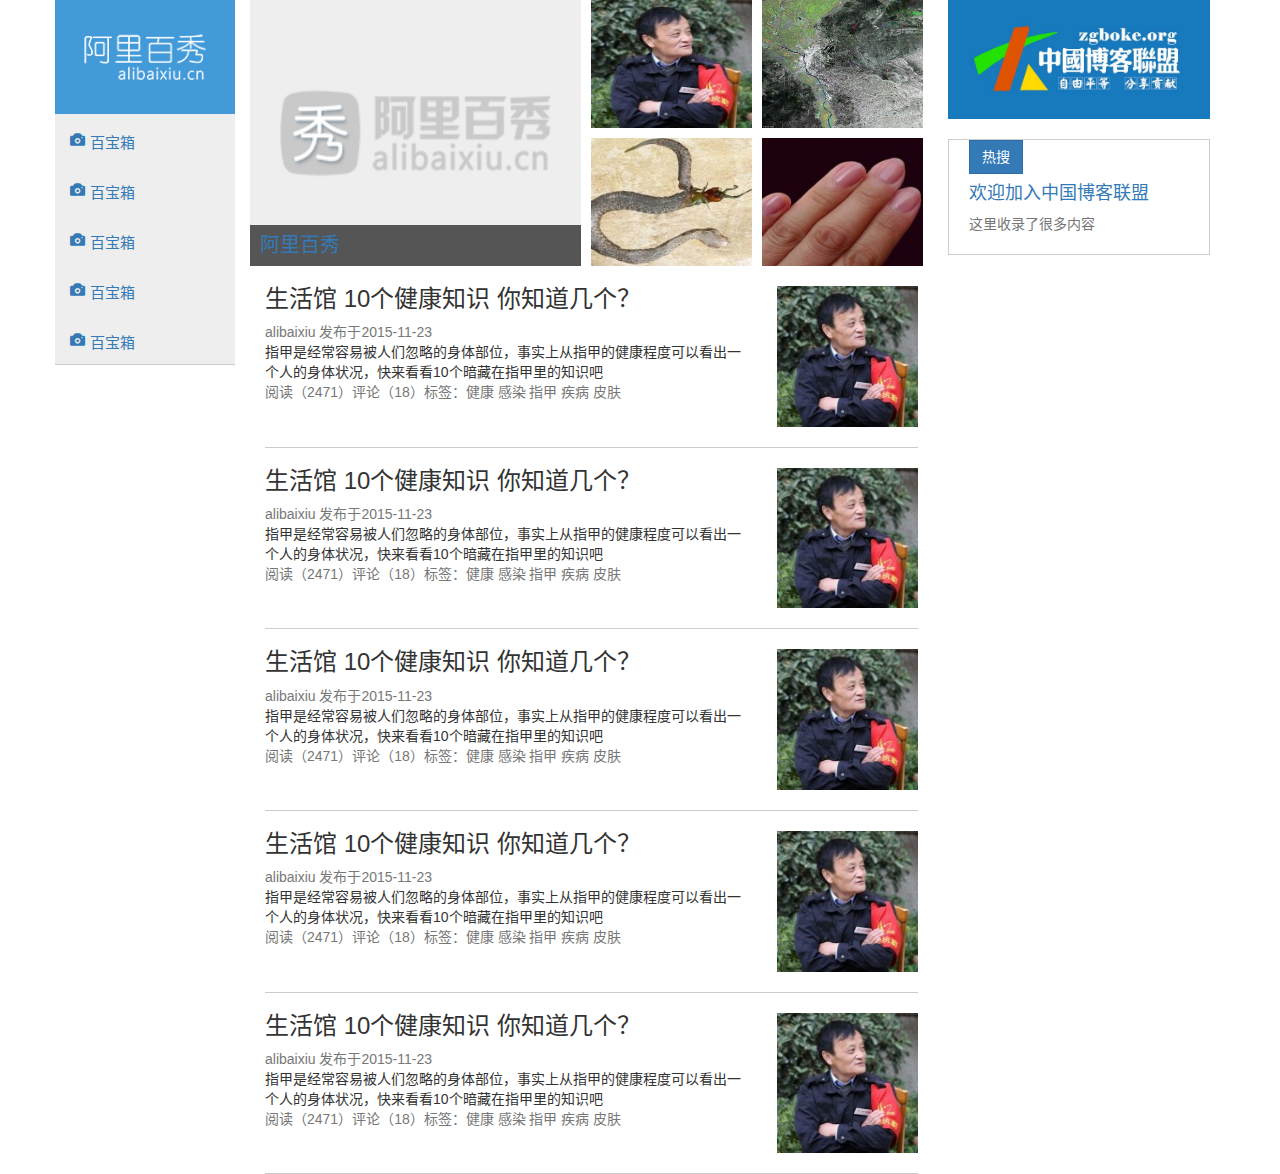
<file: bootstrap/index.html>
<!DOCTYPE html>
<html lang="zh-CN">

<head>
    <meta charset="UTF-8">
    <meta name="viewport" content="width=device-width, initial-scale=1.0">
    <title>Document</title>
    <link rel="stylesheet" href="bootstrap/css/bootstrap.min.css">
    <link rel="stylesheet" href="css/index.css">
</head>

<body>
    <div class="container">
        <div class="row">
            <header class="col-md-2">
                <div class="logo">
                    <img src="./images/logo.png" alt="" class="hidden-xs">
                    <span class="visible-xs">阿里百秀</span>

                    <div class="nav">
                        <ul>
                            <li><a class="glyphicon glyphicon-camera" href="#">百宝箱</a></li>
                            <li><a class="glyphicon glyphicon-camera" href="#">百宝箱</a></li>
                            <li><a class="glyphicon glyphicon-camera" href="#">百宝箱</a></li>
                            <li><a class="glyphicon glyphicon-camera" href="#">百宝箱</a></li>
                            <li><a class="glyphicon glyphicon-camera" href="#">百宝箱</a></li>
                        </ul>
                    </div>
                </div>
            </header>
            <article class="col-md-7">
                <div class="row">
                <div class="news clearfix">
                    <ul>
                        <li><a href="#">
                                <img src="./upload/lg.png" alt="" >
                                <p>阿里百秀</p>
                            </a></li>
                        <li><a href="#">
                                <img src="./upload/1.jpg" alt="">
                            </a></li>
                        <li><a href="#">
                                <img src="./upload/2.jpg" alt="">
                            </a></li>
                        <li><a href="#">
                                <img src="./upload/3.jpg" alt="">
                            </a></li>
                        <li><a href="#">
                                <img src="./upload/4.jpg" alt="">
                            </a></li>
                    </ul>
                </div></div>
                <div class="publish">
                        <div class="row">
                            <div class="col-sm-9">
                                <h3>生活馆 10个健康知识 你知道几个？</h3>
                                <p class="text-muted ">alibaixiu 发布于2015-11-23</p>
                                <p class="hidden-xs">指甲是经常容易被人们忽略的身体部位，事实上从指甲的健康程度可以看出一个人的身体状况，快来看看10个暗藏在指甲里的知识吧</p>
                                <p class="text-muted">阅读（2471）评论（18）标签：健康 感染 指甲 疾病 皮肤</p>
                            </div>
                            <div class="col-sm-3 pic hidden-xs">
                                <img src="./upload/1.jpg" alt="">
                            </div>
                        </div>
                </div><div class="publish">
                    <div class="row">
                        <div class="col-sm-9">
                            <h3>生活馆 10个健康知识 你知道几个？</h3>
                            <p class="text-muted hidden-xs">alibaixiu 发布于2015-11-23</p>
                            <p>指甲是经常容易被人们忽略的身体部位，事实上从指甲的健康程度可以看出一个人的身体状况，快来看看10个暗藏在指甲里的知识吧</p>
                            <p class="text-muted">阅读（2471）评论（18）标签：健康 感染 指甲 疾病 皮肤</p>
                        </div>
                        <div class="col-sm-3 pic hidden-xs">
                            <img src="./upload/1.jpg" alt="">
                        </div>
                    </div>
            </div><div class="publish">
                <div class="row">
                    <div class="col-sm-9">
                        <h3>生活馆 10个健康知识 你知道几个？</h3>
                        <p class="text-muted">alibaixiu 发布于2015-11-23</p>
                        <p class="hidden-xs">指甲是经常容易被人们忽略的身体部位，事实上从指甲的健康程度可以看出一个人的身体状况，快来看看10个暗藏在指甲里的知识吧</p>
                        <p class="text-muted">阅读（2471）评论（18）标签：健康 感染 指甲 疾病 皮肤</p>
                    </div>
                    <div class="col-sm-3 pic hidden-xs">
                        <img src="./upload/1.jpg" alt="">
                    </div>
                </div>
        </div><div class="publish">
            <div class="row">
                <div class="col-sm-9">
                    <h3>生活馆 10个健康知识 你知道几个？</h3>
                    <p class="text-muted">alibaixiu 发布于2015-11-23</p>
                    <p class="hidden-xs">指甲是经常容易被人们忽略的身体部位，事实上从指甲的健康程度可以看出一个人的身体状况，快来看看10个暗藏在指甲里的知识吧</p>
                    <p class="text-muted">阅读（2471）评论（18）标签：健康 感染 指甲 疾病 皮肤</p>
                </div>
                <div class="col-sm-3 pic hidden-xs">
                    <img src="./upload/1.jpg" alt="">
                </div>
            </div>
    </div><div class="publish">
        <div class="row">
            <div class="col-sm-9">
                <h3>生活馆 10个健康知识 你知道几个？</h3>
                <p class="text-muted">alibaixiu 发布于2015-11-23</p>
                <p class="hidden-xs">指甲是经常容易被人们忽略的身体部位，事实上从指甲的健康程度可以看出一个人的身体状况，快来看看10个暗藏在指甲里的知识吧</p>
                <p class="text-muted">阅读（2471）评论（18）标签：健康 感染 指甲 疾病 皮肤</p>
            </div>
            <div class="col-sm-3 pic hidden-xs">
                <img src="./upload/1.jpg" alt="">
            </div>
        </div>
</div>
            </article>
            <aside class="col-md-3"><a href="#" class="banner">
                <img src="./upload/zgboke.jpg" alt="">
            </a>
        <a href="#" class="hot">
            <span class="btn btn-primary">热搜</span>
        <h4>欢迎加入中国博客联盟</h4> 
    <p class="text-muted">这里收录了很多内容</p></a></aside>
        </div>

    </div>
    </div>
</body>
<html>
</file>
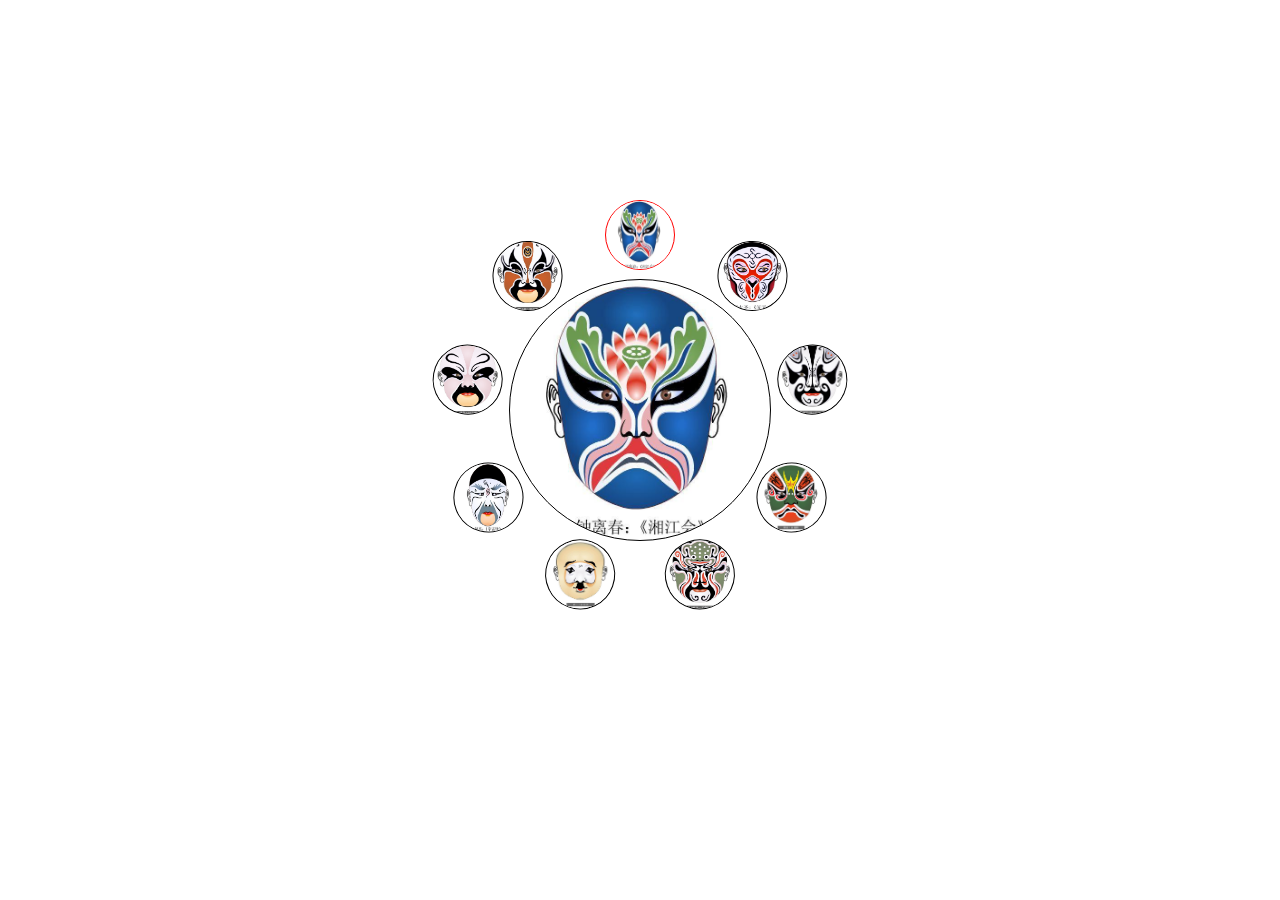
<file: Facebook/index.html>
<!DOCTYPE html>
<html lang="en">

<head>
    <meta charset="UTF-8">
    <meta name="viewport" content="width=device-width, initial-scale=1.0">
    <title>Fackbook</title>
    <style>
        body {
            margin: 0;
        }

        ul {
            margin: 0;
            padding: 0;
            list-style-type: none;
        }

        .wrap {
            margin: 200px auto 0;
            position: relative;
            width: 420px;
            height: 420px;
            display: flex
        }

        #face {
            margin: auto;
            width: 260px;
            height: 260px;
            background: center center no-repeat / auto 90% #fafafa;
            border: 1px solid #000;
            border-radius: 50%;
            background-image: url("image/01.jpg")  ;
            background-size: 260px 260px;
        }

        #face-list li {
            box-sizing: border-box;
            position: absolute;
            left: 175px;
            top: 0;
            width: 70px;
            height: 70px;
            border: 1px solid #000;
            border-radius: 50%;
            /* transform-origin??? */
            transform-origin: center 210px;
            overflow: hidden;
        }

        #face-list div {
            width: 100%;
            height: 100%;
            background: center center no-repeat / auto 90% #fafafa;
            text-align: center;
        }
        #face-list .active{
            border-color: red;
        }
    </style>
</head>

<body>
    <div class="wrap">
        <div id="face"></div>
        <ul id="face-list">

        </ul>
    </div>
</body>
<script>
    let imgUrl = [
        "image/01.jpg",
        "image/02.jpg",
        "image/03.jpg",
        "image/04.jpg",
        "image/05.jpg",
        "image/06.jpg",
        "image/07.jpg",
        "image/08.jpg",
        "image/09.jpg",
    ]
     {//生成布局
        let faceList = document.querySelector("#face-list")
        let inner = ""
        for(let i = 0 ;i<imgUrl.length;i++){
                inner+=`<li style="transform:rotate(${360/imgUrl.length*i}deg)")"><div style="transform:rotate(${-360/imgUrl.length*i}deg);background-image:url(${imgUrl[i]});background-size:60px 70px;background-repeat:no-repeat;background-position:center center"></div></li>`
        }
        faceList.innerHTML=inner
    }
    {//事件
        let face=document.querySelector('#face')
        let faceList=document.querySelectorAll('#face-list li')
        let now=0
        faceList[0].classList.add('active')
        faceList.forEach((item,index)=>{
            item.onclick=function(){
                faceList[now].classList.remove('active')
                now=index
                face.style.backgroundImage = `url('${imgUrl[index]}')`
                faceList[now].classList.add('active')
            }
        })

    }
</script>

</html>
</file>
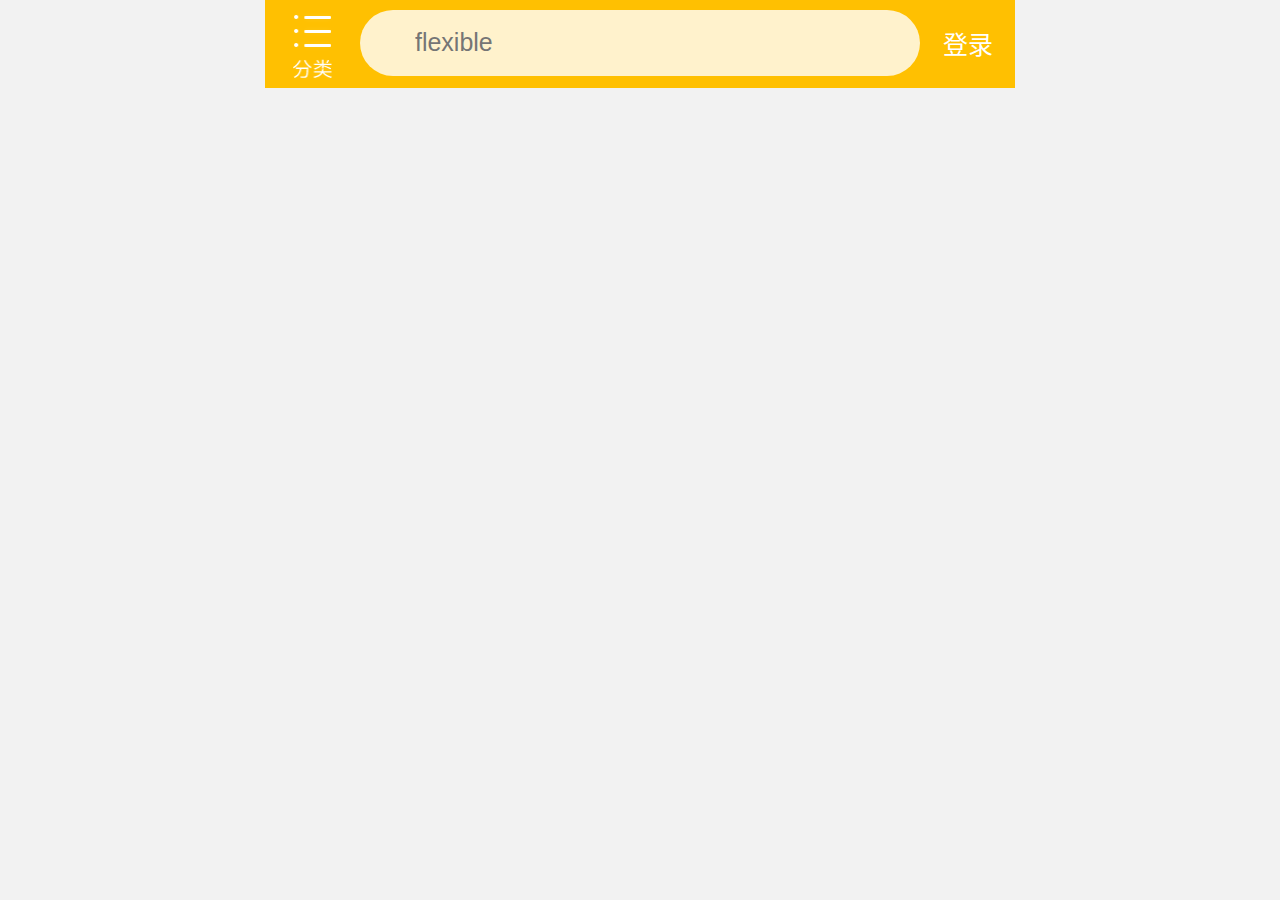
<file: Layout/flexiable/index.html>
<!DOCTYPE html>
<html lang="zh-CN">

<head>
    <meta charset="UTF-8">
    <meta name="viewport" content="width=device-width, user-scalable=no,initial-scale=1.0, maximum-scale=1.0, minimum-scale=1.0">

    <meta http-equiv="X-UA-Compatible" content="ie=edge">
    <link rel="stylesheet" href="css/normalize.css">
    <link rel="stylesheet" href="css/index.css">
    <!-- 引入我们的flexible.js 文件 -->
    <script src="js/flexible.js"></script>
    <title>flexible</title>
</head>

<body>
   <div class="search-content">
       <a href="#" class="classify"></a>
       <div class="search"><input type="text" name="" value="flexible" id=""></div>
       <a href="#" class="login">登录</a>
   </div>
</body>

</html>
</file>
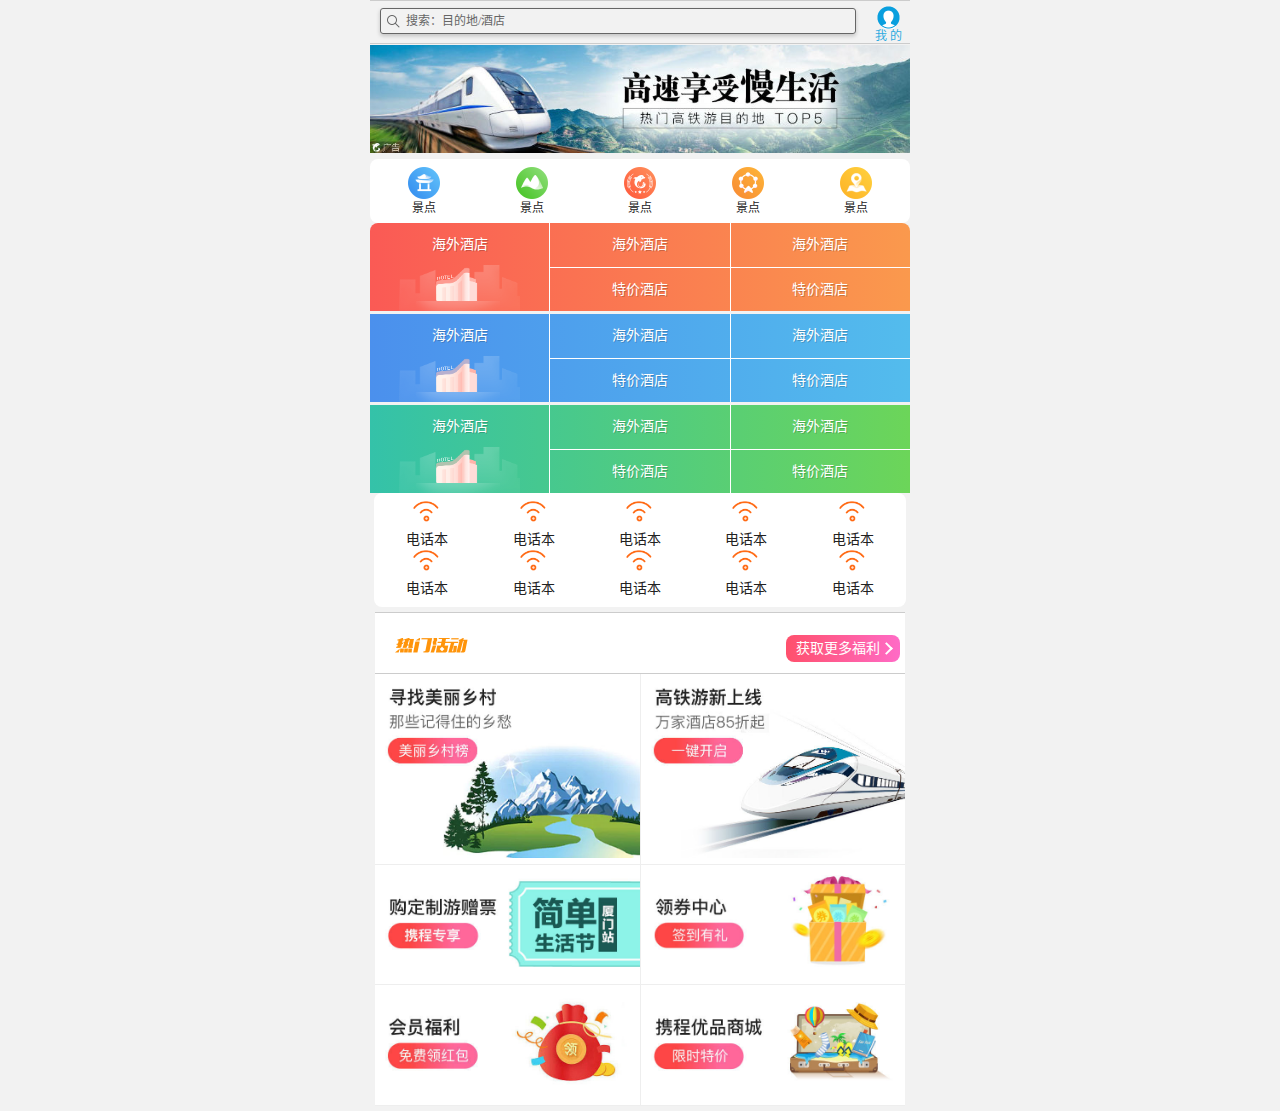
<file: Layout/flex/flex.html>
<!DOCTYPE html>
<html lang="zh-CN">

<head>
    <meta charset="UTF-8">
    <meta name="viewport" content="width=device-width, initial-scale=1.0">
    <title>携程</title>
    <link rel="stylesheet" href="css/normalize.css">
    <link rel="stylesheet" href="css/index.css">
</head>

<body>
    <!-- 顶部搜索框 -->
    <div class="search-index">
        <div class="search">搜索：目的地/酒店</div>
        <a href="" class="user">我 的</a>
    </div>
    <!-- 焦点图模块 -->
    <div class="focus"> <img src="./upload/focus.jpg" alt=""></div>
    <!-- 导航栏 -->
    <ul class="local-nav">
        <li><a href="" title="景点"><span class="local-nav-icon-icon1"></span><span>景点</span></a></li>
        <li><a href="" title="景点"><span class="local-nav-icon-icon2"></span><span>景点</span></a></li>
        <li><a href="" title="景点"><span class="local-nav-icon-icon3"></span><span>景点</span></a></li>
        <li><a href="" title="景点"><span class="local-nav-icon-icon4"></span><span>景点</span></a></li>
        <li><a href="" title="景点"><span class="local-nav-icon-icon5"></span><span>景点</span></a></li>
    </ul>
    <!-- flex没有外边距合并问题 -->
    <!-- 主导航栏 -->
    <nav>
        <div class="nav-common">
            <div class="nav-items"><a href="">海外酒店</a></div>
            <div class="nav-items">
                <a href="">海外酒店</a>
                <a href="">特价酒店</a>
            </div>
            <div class="nav-items"><a href="">海外酒店</a>
                <a href="">特价酒店</a></div>
        </div>
        <div class="nav-common">
            <div class="nav-items"><a href="">海外酒店</a></div>
            <div class="nav-items">
                <a href="">海外酒店</a>
                <a href="">特价酒店</a>
            </div>
            <div class="nav-items"><a href="">海外酒店</a>
                <a href="">特价酒店</a></div>
        </div>
        <div class="nav-common">
            <div class="nav-items"><a href="">海外酒店</a></div>
            <div class="nav-items">
                <a href="">海外酒店</a>
                <a href="">特价酒店</a>
            </div>
            <div class="nav-items"><a href="">海外酒店</a>
                <a href="">特价酒店</a></div>
        </div>

        <ul class="subnav-entry">
            <li>
                <a href="#">
                    <span class="subnav-entrty-icon"></span>
                    <span>电话本</span>
                </a>
            </li>
            <li><a href="#"><span class="subnav-entrty-icon"></span><span>电话本</span></a></li>
            <li><a href="#"><span class="subnav-entrty-icon"></span><span>电话本</span></a></li>
            <li><a href="#"><span class="subnav-entrty-icon"></span><span>电话本</span></a></li>
            <li><a href="#"><span class="subnav-entrty-icon"></span><span>电话本</span></a></li>
            <li><a href="#"><span class="subnav-entrty-icon"></span><span>电话本</span></a></li>
            <li><a href="#"><span class="subnav-entrty-icon"></span><span>电话本</span></a></li>
            <li><a href="#"><span class="subnav-entrty-icon"></span><span>电话本</span></a></li>
            <li><a href="#"><span class="subnav-entrty-icon"></span><span>电话本</span></a></li>
            <li><a href="#"><span class="subnav-entrty-icon"></span><span>电话本</span></a></li>
            
        </ul>

        <!-- 销售模块 -->
        <div class="sales-box">
            <div class="sales-hd">
                <h2>热门活动</h2><a href="" class="more">获取更多福利</a>
            </div>
            <div class="sales-bd">
                <div class="row"><a href=""><img src="upload/pic1.jpg" alt=""></a><a href=""><img src="upload/pic2.jpg" alt=""></a></div>
                <div class="row"><a href=""><img src="upload/pic3.jpg" alt=""></a><a href=""><img src="upload/pic4.jpg" alt=""></a></div>  <div class="row"><a href=""><img src="upload/pic5.jpg" alt=""></a><a href=""><img src="upload/pic6.jpg" alt=""></a></div>
            </div>
        </div>

    </nav>



    <script>
        
    </script>
</body>

</html>
</file>
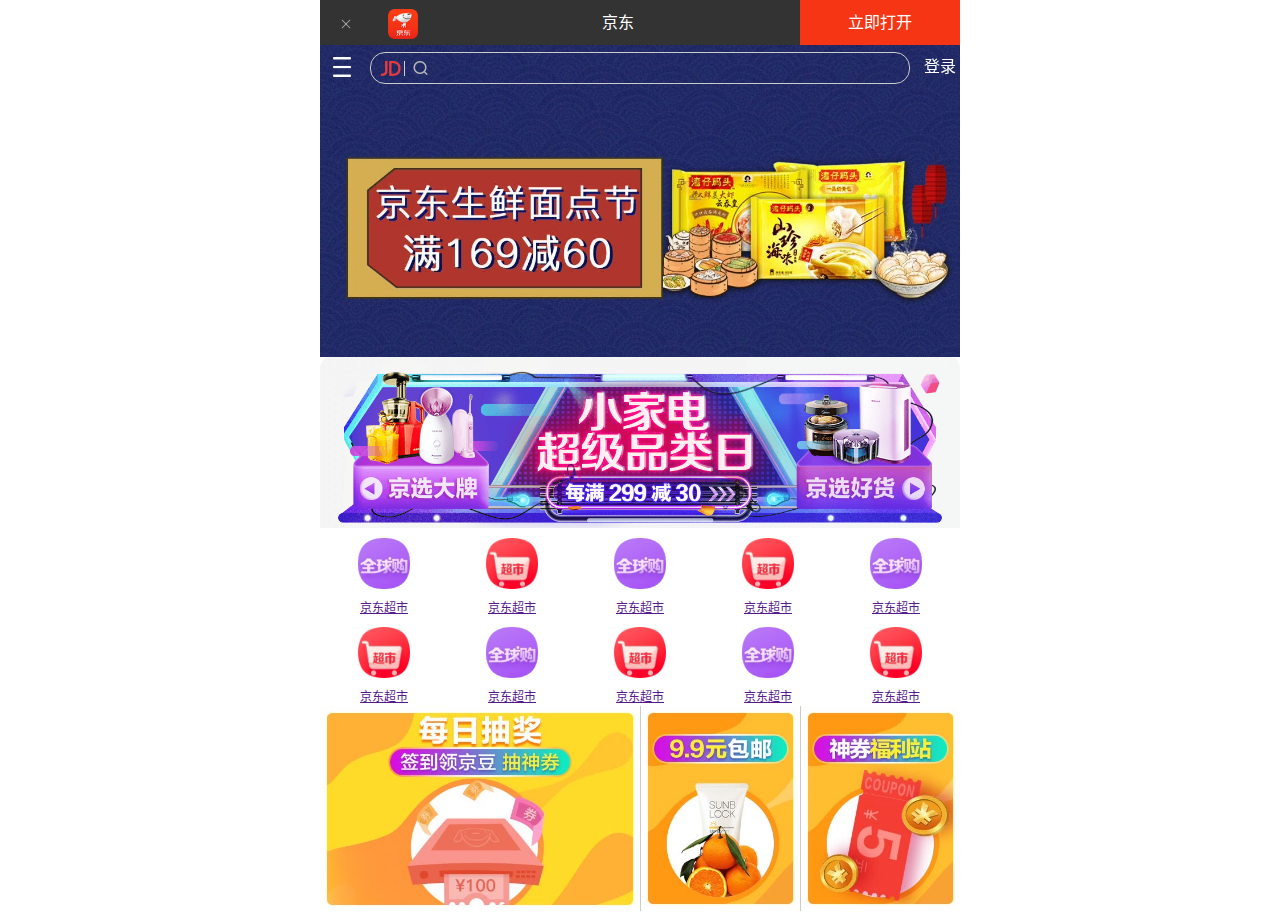
<file: Layout/FlowLayout/flowLayout.html>
<!DOCTYPE html>
<html lang="zh-CN">

<head>
    <meta charset="UTF-8">
    <meta name="viewport"
        content="width=device-width, initial-scale=1.0,user-scalable=0,maximum-scale=1.0,minimum-scale=1.0 ">
    <title>多快好省</title>
    <link rel="stylesheet" href="./css/normalize.css">
    <link rel="stylesheet" href="./css/index.css">
</head>

<body>
    <header class="app">
        <ul>
            <li><img src="./images/close.png" alt=""></li>
            <li><img src="./images/logo.png" alt=""></li>
            <li>京东</li>
            </li>
            <li>立即打开</li>
        </ul>
    </header>
    <div class="search-wrap">
        <div class="search-btn"></div>
        <div class="search">
            <div class="jd-icon"></div>
            <div class="sou"></div>
        </div>
        <div class="search-logo">登录</div>
    </div>
    <div class="main-contain">
        <div class="sliper"> <img src="./upload/banner.dpg" alt=""></div>
    </div>
    <div class="brand">
        <div><img src="./upload/pic11.dpg" alt=""></div>
        <div><img src="./upload/pic22.dpg" alt=""></div>
        <div><img src="./upload/pic33.dpg" alt=""></div>
    </div>
    <nav><a href=""><img src="./upload/nav2.webp" alt=""><span>京东超市</span></a>
        <a href=""><img src="./upload/nav1.webp" alt=""><span>京东超市</span></a>
        <a href=""><img src="./upload/nav2.webp" alt=""><span>京东超市</span></a>
        <a href=""><img src="./upload/nav1.webp" alt=""><span>京东超市</span></a><a href=""><img src="./upload/nav2.webp"
                alt=""><span>京东超市</span></a>
        <a href=""><img src="./upload/nav1.webp" alt=""><span>京东超市</span></a><a href=""><img src="./upload/nav2.webp"
                alt=""><span>京东超市</span></a>
        <a href=""><img src="./upload/nav1.webp" alt=""><span>京东超市</span></a><a href=""><img src="./upload/nav2.webp"
                alt=""><span>京东超市</span></a>
        <a href=""><img src="./upload/nav1.webp" alt=""><span>京东超市</span></a>
    </nav>
    <div class="news">
    
        <a href="#"><img src="./upload/new1.dpg" alt=""></a>
        <a href="#"><img src="./upload/new2.dpg" alt=""></a>
        <a href="#"><img src="./upload/new3.dpg" alt=""></a>
    </div>
</body>

</html>
</file>
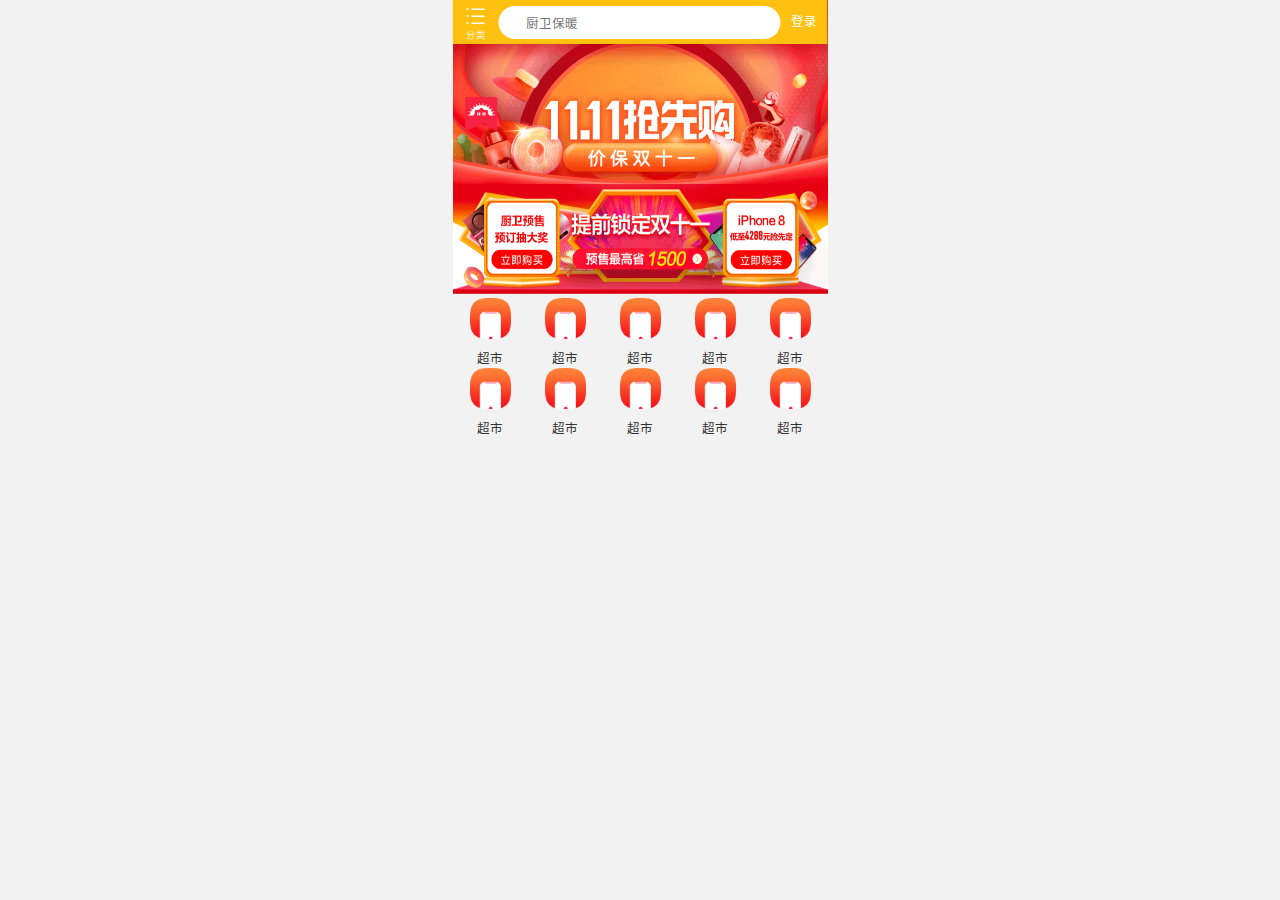
<file: Layout/remLayout/remLayout.html>
<!DOCTYPE html>
    <html lang="zh-CN">
    <head>
        <meta charset="UTF-8">
        <meta name="viewport" content="width=device-width, initial-scale=1.0,user-scalable=0,maximum-scale=1.0">
        <title>remLayout</title>
        <link rel="stylesheet" href="./css/normalize.css">
        <link rel="stylesheet" href="./css/index.css">
    </head>
    <body>
        <div class="search-content">
            <a href="#" class="classify"></a>
            <div class="search">
                <form action="">
                    <input type="text" value="厨卫保暖">
                </form>
            </div>
            <a href="#" class="login">登录</a>
        </div>
        <div class="banner">
            <img src="./upload/banner.gif" alt="">
        </div>
        <div class="ad">
            <a href="" ><img src="./upload/ad1.gif" alt=""></a>
            <a href="" ><img src="./upload/ad2.gif" alt=""></a>
            <a href="" ><img src="./upload/ad3.gif" alt=""></a>
        </div>
        <nav>
            <a href="#"><img src="./upload/nav1.png" alt=""><span>超市</span></a>
            <a href="#"><img src="./upload/nav1.png" alt=""><span>超市</span></a>
            <a href="#"><img src="./upload/nav1.png" alt=""><span>超市</span></a>
            <a href="#"><img src="./upload/nav1.png" alt=""><span>超市</span></a>
            <a href="#"><img src="./upload/nav1.png" alt=""><span>超市</span></a>
            <a href="#"><img src="./upload/nav1.png" alt=""><span>超市</span></a>
            <a href="#"><img src="./upload/nav1.png" alt=""><span>超市</span></a>
            <a href="#"><img src="./upload/nav1.png" alt=""><span>超市</span></a>
            <a href="#"><img src="./upload/nav1.png" alt=""><span>超市</span></a>
            <a href="#"><img src="./upload/nav1.png" alt=""><span>超市</span></a>
        </nav>
    </body>
    </html>
</file>
<file: bootstrap/css/index.css>
ul {
    list-style: none;
    margin: 0;
    padding: 0;
}

p {
    margin: 0;
    padding: 0    ;
}

a {
    text-decoration: none;
}

a:hover {
    text-decoration: none;
}

@media screen and (min-width:1280px) {
    .contain {
        width: 1280px;
    }
}
.container{
    background-color: #fff;
}
header {
    padding-left: 0!important;
}

.logo {
    background-color: #429ad9;
}
.logo span{
    display:  block;
    height: 50px;
    line-height: 50px;
    color: #fff;
    font-size: 18px;
    text-align: center;
}
.logo img {
    display: block;
    /* width: 100%; */
    max-width: 100%;
    margin: 0 auto;
}

/* 注意权重问题 */

.nav {
    background-color: #eee;
    border-bottom: 1px solid #cccccc;
}

.nav a {
    display: block;
    height: 50px;
    line-height: 50px;
    padding-left: 15px;
    font-size: 15px;
}

.nav a:hover {
    background-color: #bbb;
}

.nav a::before {
    vertical-align: middle;
    padding-right: 5px;
}
@media screen and (max-width:991px){
    .nav li{
        float: left;
        width: 20%;
    }
    article{
        margin-top: 10px;
    }
}
@media screen and (max-width:767px){
    .nav  li a{
font-size: 14px;
}
.news li:nth-child(1) {
width: 100%!important;

}
.news li{
    width: 50%!important;
}
}

.news ul li {
    float: left;
    width: 25%;
    height: 128px;
        padding-right: 10px;

}

.news ul li:nth-child(n+4) {
    margin-top: 10px;
}

.news ul li a {
    position: relative;
    display: block;
    width: 100%;
    height: 100%;
    overflow: hidden;
    /* border: 1px solid #ccc; */
}

.news ul li a img {
    width: 100%;
    height: 100%;
}

.news li:nth-child(1) {
    width: 50%;
    height: 266px;
    overflow: hidden;
}

.news li:nth-child(1) a p {
    display: block;
    box-sizing: border-box;
    position: absolute;
    width: 100%;
    height: 41px;
    left: 0;
    bottom: 0;
    line-height: 41px;
    font-size: 20px;
    padding: 0 10px;
    margin-right: 10px;
    background-color: #555;
}
.publish{
    border-bottom: 1px solid #cccccc;
}
.publish row {
    border-bottom: 1px solid #cccccc;
    padding: 10px 0;
}
.pic{
    margin: 20px auto;
    
}
.pic img{
    width: 100%;
}
.banner img{
    width: 100%;

}
.hot{
    display: block;
      margin-top: 20px;
      padding: 0 20px 20px;
      border: 1px solid #ccc;
}
.hot span {
    border-radius: 0;
}
</file>
<file: Layout/flexiable/css/index.css>
body {
    min-width: 320px;
    max-width: 750px;
    /* flexible划分了 10 等份 */
    /* cssrem  插件默认大小16px，在设置中修改 cssroot 重启生效*/
    width: 10rem;
    margin: 0 auto;
    line-height: 1.5;
    font-family: Arial, Helvetica;
    background: #f2f2f2;
}

a {
    text-decoration: none;
    font-size: .333333rem;
}
/* 超过750px  */
@media screen and (min-width: 750px) {
    html {
        font-size: 75px!important;
    }
}
.search-content {
    display: flex;
    position: fixed;
    top: 0;
    left: 50%;
    transform: translateX(-50%);
    width: 10rem;
    height: 1.173333rem;
    background-color: #FFC001;
}
 .classify{
height: 0.933333rem;
width: 0.6rem ;
background-color:pink;
margin:0.146667rem 0.333333rem 0.133333rem 0.333333rem;
background: url(../images/classify.png);
background-size: 0.6rem 0.933333rem ;
}
.search{
    flex:1;
    
}
.search input{
    box-sizing: border-box;
    outline: none;
    border: 0;
    width: 100%;
        height: .88rem;
        font-size: .333333rem;
        margin-top: .133333rem;
        padding-left: .733333rem;
        background-color: #fff2cc;
    border-radius: 0.44rem;
    color: #757575;

}
.login{
width: 1rem;
height: 0.933333rem;
margin: 0.133333rem;
font-size: 0.333333rem;
line-height: 0.933333rem;
font-family:Arial, Helvetica, sans-serif ;
text-align: center;
color: #fff;
}
</file>
<file: Layout/flex/css/index.css>
body {
    max-width: 540px;
    min-width: 320px;
    margin: 0 auto;
    font: normal 14px/1.5 Tahoma, "Lucida Grande", Verdana, "Microsoft Yahei", STXihei, hei;
    color: #000;
    background: #f2f2f2;
    overflow-x: hidden;
    /* 隐藏水平滚动条 */
    -webkit-tap-highlight-color: transparent;
}

a {
    text-decoration: none;
    color: #222;
}

div {
    box-sizing: border-box;
}

ul {
    list-style-type: none;
    margin: 0;
    padding: 0;
}

/* 搜索框 */

.search-index {
    display: flex;
    position: absolute;
    top: 0;
    left: 50%;
    -webkit-transform: translateX(-50%);
    transform: translateX(-50%);
    /* 左移自身一半 兼容老版本谷歌*/
    height: 44px;
    width: 100%;
    min-width: 320ox;
    max-width: 540px;
    border-top: 1px solid #ccc;
    border-bottom: 1px solid #ccc;
}

.search {
    position: relative;
    flex: 1;
    height: 26px;
    line-height: 24px;
    /* css3盒模型包含padding和border  */
    /* background-color: red; */
    font-size: 12px;
    color: #666;
    padding-left: 25px;
    border: 1px solid;
    border-radius: 3px;
    margin: 7px 10px;
    box-shadow: 0 2px 4px rgba(0, 0, 0, .2)
}

.search::before {
    position: absolute;
    left: 5px;
    top: 5px;
    content: "";
    display: block;
    width: 15px;
    height: 15px;
    background: url(../images/sprite.png) no-repeat -59px -279px;
    background-size: 104px auto;
}

.user {
    width: 44px;
    height: 44px;
    font-size: 12px;
    text-align: center;
    color: #2eaae0;
}

.user::before {
    content: "";
    display: block;
    width: 23px;
    height: 23px;
    background: url(../images/sprite.png) no-repeat -59px -194px;
    background-size: 104px auto;
    margin: 5px auto -2px;
}

.focus {
    margin-top: 45px;
}

.focus img {
    width: 100%;
}

.local-nav {
    display: flex;
    height: 64px;
    /* margin: 3px 4px; */
    background-color: #fff;
    border-radius: 8px;
}

.local-nav li {
    flex: 1;
}

.local-nav a {
    display: flex;
    flex-direction: column;
    align-items: center;
    font-size: 12px;
}

.local-nav li [class^="local-nav-icon"] {
    width: 32px;
    height: 32px;
    margin-top: 8px;
    background-color: pink;
    background: url(../images/localnav_bg.png) no-repeat 0 0px;
    background-size: 32px auto;
}

.local-nav li .local-nav-icon-icon2 {
    background-position: 0 -32px;
}

.local-nav li .local-nav-icon-icon3 {
    background-position: 0 -64px;
}

.local-nav li .local-nav-icon-icon4 {
    background-position: 0 -96px;
}

.local-nav li .local-nav-icon-icon5 {
    background-position: 0 -128px;
}

nav {
    overflow: hidden;
    border-radius: 8px;
    margin: 0px, 4px, 3px;
}

.nav-common {
    display: flex;
    height: 88px;
    background-color: #2eaae0;
}

.nav-common:nth-child(2) {
    margin: 3px 0;
}

.nav-items {
    flex: 1;
    display: flex;
    flex-direction: column;
    line-height: 44px;
}

.nav-items a {
    flex: 1;
    width: 100%;
    text-align: center;
    color: #fff;
    text-shadow: 1px 1px rgba(0, 0, 0, .2);
}

.nav-items a:nth-child(1) {
    border-bottom: 1px solid #fff;
}

.nav-items:nth-child(1) a {
    border: 0;
    background: url(../images/hotel.png) no-repeat bottom center;
    background-size: 121px auto;
    align-items: center;
}

.nav-items:nth-child(-n+2) {
    border-right: 1px solid #fff;
    /* 边框算在盒子模型里面 */
}

.nav-common:nth-child(1) {
    /* 设置渐变色，必须加私有前缀 */
    background: -webkit-linear-gradient(left, #FA5A55, #FA994D);
}

.nav-common:nth-child(2) {
    /* 设置渐变色，必须加私有前缀 */
    background: -webkit-linear-gradient(left, #4B90ED, #53BCED);
}

.nav-common:nth-child(3) {
    /* 设置渐变色，必须加私有前缀 */
    background: -webkit-linear-gradient(left, #34c2a9, #6cd559);
}

.subnav-entry {
    display: flex;
    background-color: #fff;
    border-radius: 8px;
    margin: 0 4px;
    flex-wrap: wrap;
    padding: 8px 0;
}

.subnav-entry li {
    /* 可以写相对于父亲的百分比 */
    flex: 20%;
}

.subnav-entry a {
    display: flex;
    flex-direction: column;
    align-items: center;
}

.subnav-entrty-icon {
    width: 28px;
    height: 28px;
    background-color: #2eaae0;
    background: url(../images/subnav-bg.png) no-repeat;
    background-size: 28px auto;
}

.sales-box {
    margin: 5px;
    border-top: 1px solid #ccc;
    background-color: #fff;
}

.sales-hd {
    position: relative;
    height: 44px;
    border-bottom: 1px solid #ccc;
}

.sales-hd h2 {
    text-indent: -999px;
    overflow: hidden;
}
.sales-hd h2::after{
    position: absolute;
    top: 8px;
    left: 20px;
    content: "";
    width: 79px;
    height: 15px;
    background: url(../images/hot.png) no-repeat 0 -20px;
    background-size: 79px auto;
}
.more{
    position: absolute;
    right: 5px;
    top: 5px;
    background: -webkit-linear-gradient(left,#FF506C,#FF6BC6);
    border-radius: 8px;
    padding: 3px 20px 3px 10px;
    color: #fff;
}
.more::after{
    content: "";
    position: absolute;
    top: 9px;
    right: 9px;
    width: 7px;
    height: 7px;
    border-top: 2px solid #fff;
    border-right: 2px solid #fff;
    transform: rotate(45deg);

}
.row{
    display: flex;
}
.row a{
    flex:1;
    border-bottom: 1px solid #eee;
}
.row a img{
    width: 100%;
}
.row a:nth-child(1){
    border-right: 1px solid #eee;
}
</file>
<file: Layout/FlowLayout/css/index.css>
*{
    -webkit-tap-highlight-color: transparent;
}
body{
    width: 100%;
    min-width: 320px;
    max-width: 640px;
    margin: 0 auto;
    font-family: -apple-system,Helvetica, sans-serif;
    color: #666;
    line-height: 1.5;
}
input{
    -webkit-touch-callout: none;
}
img a{
    color: #555;
    text-decoration: none;
    -webkit-touch-callout: none;
}
ul{
    margin: 0;
    padding: 0;
    list-style: none;
}
img{
    vertical-align: middle;
    /* 去除图片默认的缝隙 */
}
.app{
    height: 45px;
}
.app ul li {
    float: left;
    height: 45px;
    background-color: #333;
    text-align: center;
    line-height: 45px;
    color: #fff;
}
.app ul li:nth-child(1){
    width: 8%;
}
.app ul li:nth-child(1) img{
    width: 10px;
}
.app ul li:nth-child(2){
    width: 10%;
}
.app ul li:nth-child(2) img{
    width: 30px;
    vertical-align: middle;
    /* 行内块 */
}
.app ul li:nth-child(3){
    width: 57%;
}.app ul li:nth-child(4){
    width: 25%;
    background-color: #F63515;
}
.search-wrap{
    height: 44px;
    position: fixed;
    width: 100%;
    min-width: 320px;
    max-width: 640px;
    overflow: hidden;
    color: #fff;
}
.search-btn{
    position: absolute;
    top: 0px;
    left: 0;
    height: 44px;
    width: 40px;
}
.search-btn::before{
    content: "";
    display: block;
    width: 18px;
    height: 20px;
    background: url(../images/s-btn.png) no-repeat ;
    background-size: 18px 20px;
    margin: 12px 0 0 13px;
}
.search-logo{
    position: absolute;
    top: 0px;
    right: 0;
    height: 44px;
    width: 40px;
    text-align: center;
    line-height: 44px;
    
}
.search{
    height: 30px;
    position: relative;
    /* background-color:blue; */
    margin:0 50px;
    border-radius: 15px;
    margin-top: 7px;
    border: 1px solid #ccc;
}
.jd-icon{
    width: 20px;
    height: 15px;
    position: absolute;
    top: 8px;
    left: 10px;
    background: url(../images/jd.png) no-repeat;
    background-size: 20px 15px; 
}
.jd-icon::after{
    content: "";
    position: absolute;
    top: 0;
    left: 23px;
    height: 15px;
    width: 1px;
    display: block;
    background: #ccc;
}
.sou{
    position: absolute;
    top: 8px;
    left: 40px;
    width: 18px ;
    height: 15px;
    background-color: #ccc;
    background:url(../images/jd-sprites.png) no-repeat -81px 0px;
    /* 图片位置 */
    background-size: 200px auto;
    /* 图片缩放 */
}
.sliper img{
    width: 100%;
}
.brand {
    border-radius: 10px 10px 0 0;
    overflow: hidden;
}
.brand div{
    float: left;
width: 33.33%;
}
.brand div img {
    width: 100%;
}
nav a {
    float: left;
    width: 20%;
    text-align: center;
}
nav a img {
    width: 40%;
    margin: 10px 0;
}
nav a  span {
    display: block;
    font-size: 12px;
}
.news img{
    width: 100%;
}
.news a{
    float: left;
    box-sizing: border-box;
}
.news a:nth-child(1) {
    width: 50%;
}
.news a:nth-child(n+2) {
    width: 25%;
    border-left: 1px solid #ccc;
}
</file>
<file: Layout/remLayout/css/index.css>
html {
  font-size: 50px;
}
@media screen and (min-width: 320px) {
  html {
    font-size: 21.33333333;
  }
}
@media screen and (min-width: 360) {
  html {
    font-size: 24;
  }
}
@media screen and (min-width: 375px) {
  html {
    font-size: 25px;
  }
}
@media screen and (min-width: 400px) {
  html {
    font-size: 26.66666667;
  }
}
@media screen and (min-width: 480px) {
  html {
    font-size: 32;
  }
}
@media screen and (min-width: 540px) {
  html {
    font-size: 36;
  }
}
@media screen and (min-width: 720px) {
  html {
    font-size: 48;
  }
}
@media screen and (min-width: 750px) {
  html {
    font-size: 50;
  }
}
body {
  min-width: 320px;
  width: 15rem;
  margin: 0 auto;
  line-height: 1.5;
  font-family: Arial, Helvetica, sans-serif;
  background-color: #f2f2f2;
}
a {
  text-decoration: none;
}
.search-content {
  display: flex;
  position: fixed;
  top: 0;
  left: 50%;
  transform: translateX(-50%);
  width: 15rem;
  height: 1.76rem;
  background-color: #ffc110;
}
.search-content .classify {
  width: 0.88rem;
  height: 1.4rem;
  background: url(../images/classify.png) no-repeat;
  background-size: 0.88rem 1.4rem;
  margin: 0.22rem 0.48rem 0.14rem 0.48rem;
}
.search-content .login {
  width: 1.5rem;
  height: 1.4rem;
  margin: 0.2rem;
  font-size: 0.5rem;
  line-height: 1.4rem;
  text-align: center;
  color: #fff;
}
.search-content .search {
  flex: 1;
}
.search-content .search input {
  box-sizing: border-box;
  width: 100%;
  outline: none;
  height: 1.32rem;
  border: 0;
  border-radius: 0.66rem;
  margin-top: 0.24rem;
  font-size: 0.5rem;
  padding-left: 1.1rem;
  color: #757575;
}
.banner {
  width: 15rem;
  height: 7.36rem;
}
.banner img {
  width: 100%;
  height: 100%;
}
.ad {
  display: flex;
}
.ad a {
  flex: 1;
}
.ad a img {
  width: 100%;
  height: 100%;
}
nav {
  width: 15rem;
}
nav a {
  float: left;
  width: 3rem;
  height: 2.8rem;
  text-align: center;
}
nav a img {
  width: 1.64rem;
  height: 1.64rem;
  margin: 0.16rem auto 0;
}
nav a span {
  display: block;
  font-size: 0.5rem;
  color: #333;
}
</file>
